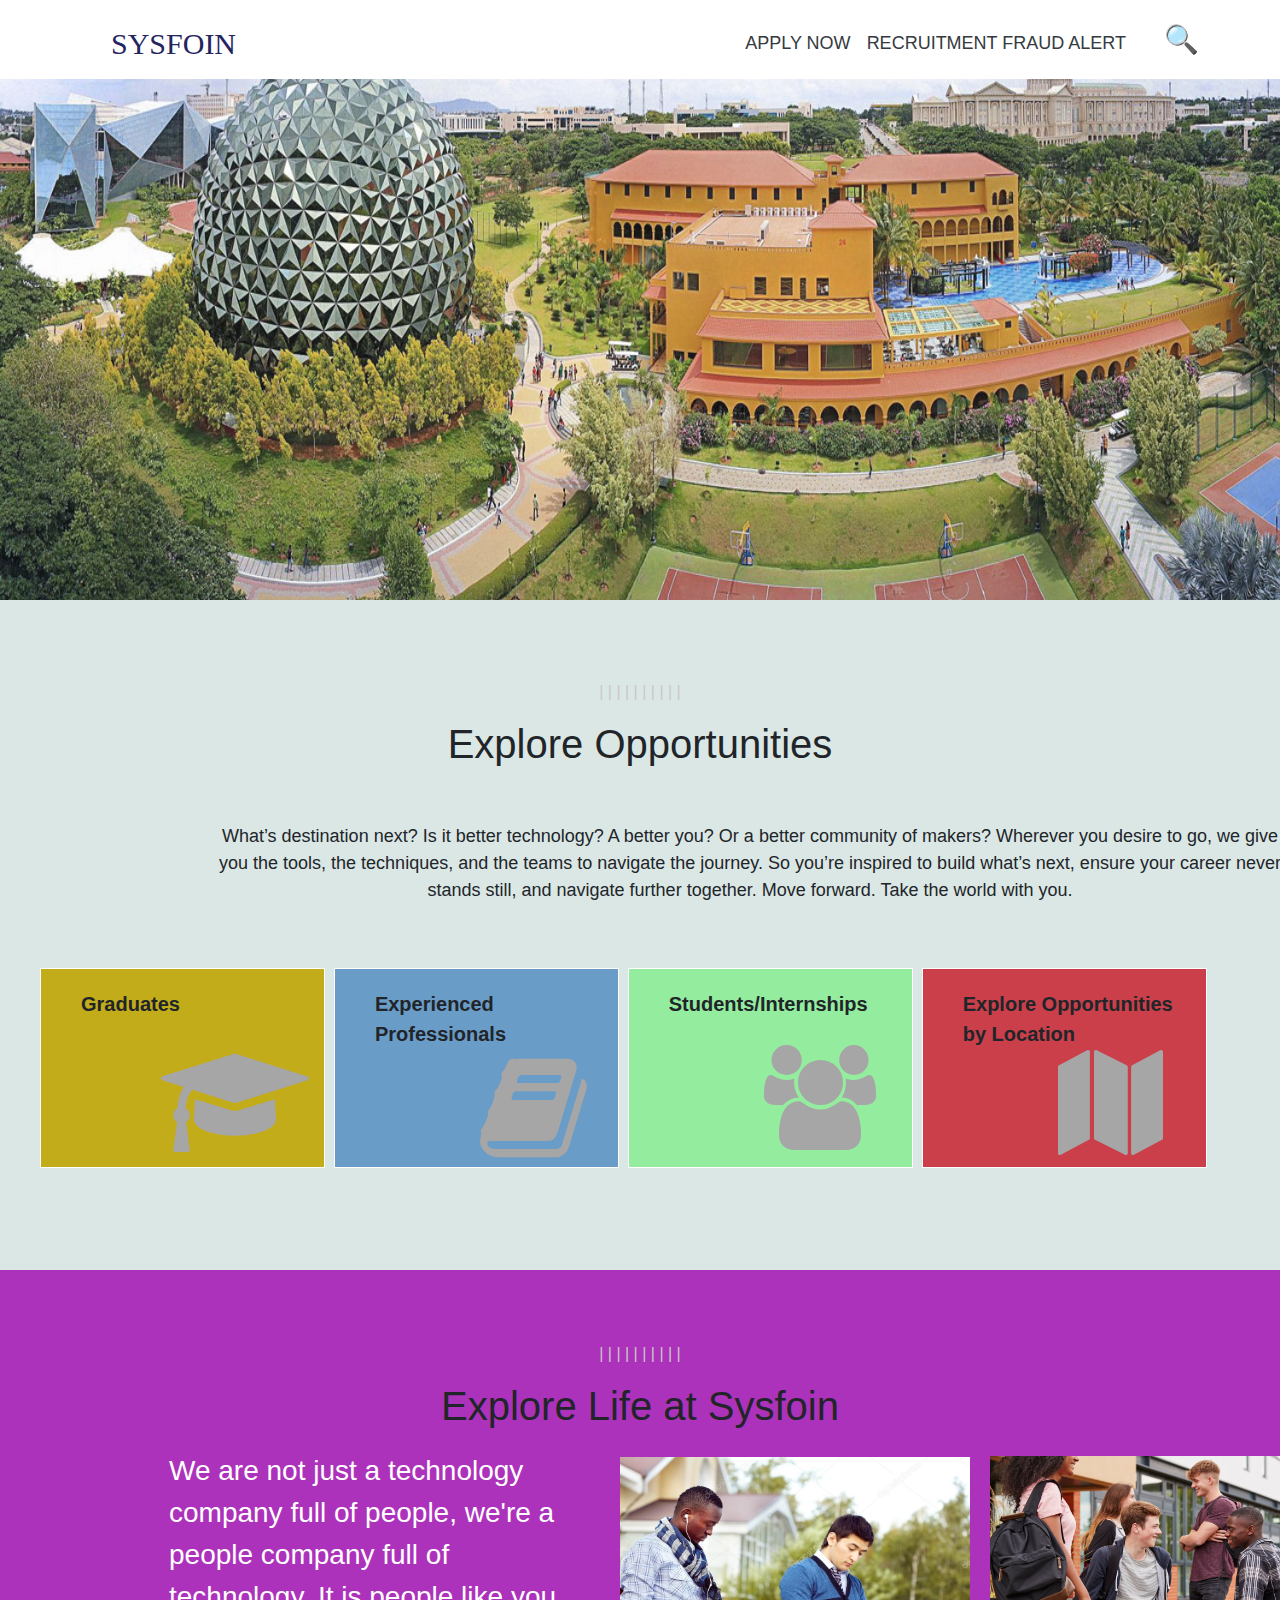
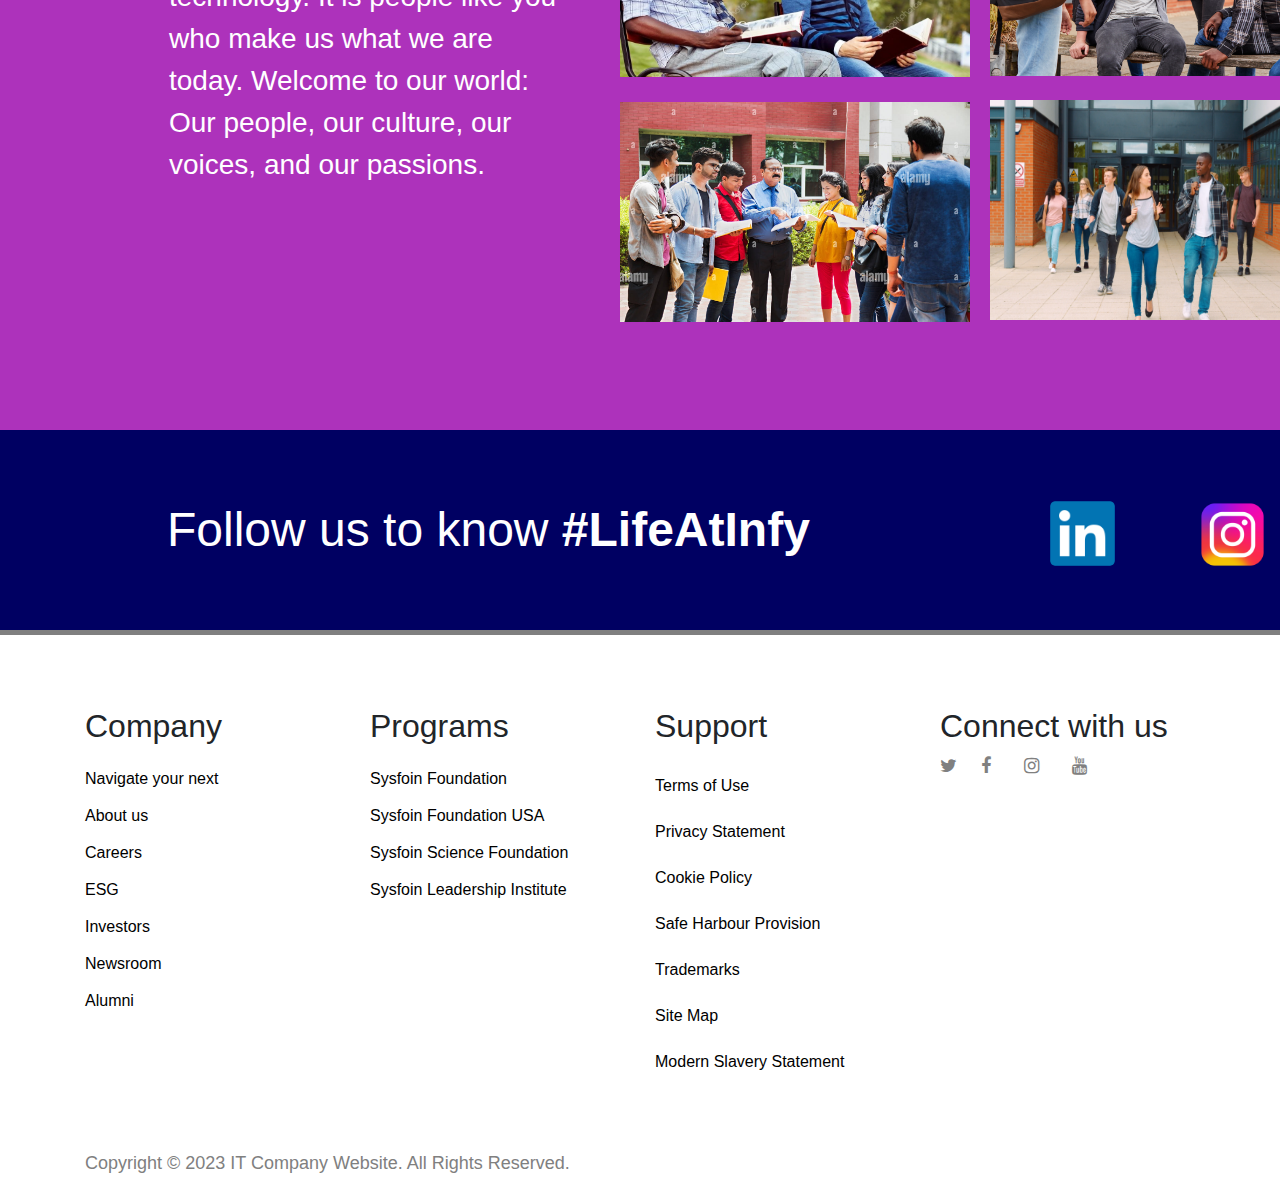
<file: first/career.html>
<!DOCTYPE html>
<html>
    <head>
        <title>  Bootstrap Project1 </title>
        <link rel="stylesheet" type="text/css" href='../css/crstyling.css'> 
        <!-- Latest compiled and minified CSS -->
        <link rel="stylesheet" href="https://cdn.jsdelivr.net/npm/bootstrap@4.6.2/dist/css/bootstrap.min.css">
    
    <!-- jQuery library -->
    <script src="https://cdn.jsdelivr.net/npm/jquery@3.6.4/dist/jquery.slim.min.js"></script>
    
    <!-- Popper JS -->
    <script src="https://cdn.jsdelivr.net/npm/popper.js@1.16.1/dist/umd/popper.min.js"></script>
    
    <!-- Latest compiled JavaScript -->
    <script src="https://cdn.jsdelivr.net/npm/bootstrap@4.6.2/dist/js/bootstrap.bundle.min.js"></script>

    <link rel="stylesheet" href="https://cdnjs.cloudflare.com/ajax/libs/font-awesome/4.7.0/css/font-awesome.min.css">
    
    <meta name="viewport" content="width=device-width, initial-scale=1">
    </head>

    <body>
            <!-- -----------------------------navigation bar----------------------------------- -->
            <div class="bgimg2">
                <img src="../images/sld3.jpg" style="width:100%; height:600px"/>
                
                <nav class="navbar navbar-expand-md navbar-dark bg-white fixed-top">
    
                    <div class="container-fluid">
                        <a href="" class="navbar-brand " style="font-size: 30px; color:rgb(36, 36, 95);">SYSFOIN</a>
                        <button class="navbar-toggler bg-dark" type="button" data-toggle="collapse"
                         data-target="#collapsenavbar">
                            <span class="navbar-toggler-icon"></span>
                        </button>
    
                        <div class="collapse navbar-collapse text-center" id="collapsenavbar">
                            <ul class="navbar-nav ml-auto">
                                <li class="nav-item">
                                    <a href="" class="nav-link text-dark" style="font-size: 18px;">APPLY NOW </a>
                                </li>
                                <li class="nav-item">
                                    <a href="" class="nav-link text-dark" style="font-size: 18px;  ">RECRUITMENT FRAUD ALERT</a>
                                </li>
                                
                            </ul>
                        </div>
                        <a href="search.html" class="searchbar">🔍</a>
                    </div>
                </nav>
                
            </div>
        <!-- --------------------------------- container1 --------------------------------------- -->
        <div class="cont2">

            <div class="con1-body">
                <p class="hd">| | | | | | | | | |</p>
                <h1 class="hd1">Explore Opportunities  </h1>
                <p class="c1-p1">What’s destination next? Is it better technology? A better you? Or a better community of 
                makers? Wherever you desire to go, we give you the tools, the techniques, and the teams 
                to navigate the journey. So you’re inspired to build what’s next, ensure your career never
                 stands still, and navigate further together. Move forward. Take the world with you.</p>

                <br><br>
                 <div class="box">
                    <div class="container">
                        <div class="row" >
                            <div class="col-lg-3 col-md-6 lin" style=" background-color: rgb(195, 172, 26); margin-left: -30px;">
                                <p class="lin-p1">Graduates</p>
                                <i class=" fa fa-graduation-cap "style="margin-top: 10px;"></i>
                            </div> &nbsp;&nbsp;

                                <div class="col-lg-3 col-md-6 lin" style=" background-color: rgb(106, 156, 200);">
                                    <p class="lin-p1">Experienced Professionals</p>
                                    <i class=" fa fa-book " style="margin-left: 25px;margin-top: -15px;"></i>
                                </div> &nbsp;&nbsp;

                                <div class="col-lg-3 col-md-6 lin" style=" background-color: rgba(122, 237, 132, 0.728);">
                                    <p class="lin-p1">Students/Internships</p>
                                    <i class=" fa fa-group" style="margin-left: 15px; font-size: 105px; margin-top: 10px;"></i>
                                </div> &nbsp;&nbsp;

                                <div class="col-lg-3 col-md-6 lin" style=" background-color: rgb(202, 63, 74);">
                                    <p class="lin-p1">Explore Opportunities by Location</p>
                                    <i class=" fa fa-map " style="margin-left:15px; font-size: 105px;margin-top: -15px;"></i>
                                </div> &nbsp;&nbsp;
                        </div>
        
                    </div>
                </div>
            </div>
        </div>
        <!-- --------------------------------- container2 --------------------------------------- -->

        <div class="cont3">
<br><br><br>
            <div class="con2-body">
                <p class="hd">| | | | | | | | | |</p>
                <h1 class="hd1">Explore Life at Sysfoin  </h1>
                <p class="hd6">We are not just a technology company full of people, we're a people company full of 
                    technology. It is people like you who make us what we are today. Welcome to our 
                    world: Our people, our culture, our voices, and our passions.</p>
                    <img src="../images/ab1.jpg" class="c2-ig1"/>
                    <img src="../images/ab2.jpg" class="c2-ig2"/>
                    <img src="../images/ab3.jpg" class="c2-ig3"/>
                    <img src="../images/ab4.jpg" class="c2-ig4"/>
            </div>
        </div>

                <!-- --------------------------------- container3 --------------------------------------- -->
                <div class="cont4">
                    <br><br<br>
                    <p class="c4-p1">Follow us to know <span>#LifeAtInfy</span></p>
                    <a href="https://www.linkedin.com" ><img src="../images/ln.jpg" class="a-i1"/></a>
                    <a href="https://www.linkedin.com" ><img src="../images/ins.jpg" class="a-i2"/></a>
                </div>
<!-- -------------------------------- container5/footer ----------------------------------- -->

<div style="width:100%; height:5px; background-color: grey;"></div>
<br><br><br>
      <footer>
          <div class="footer">
           <div class="footer-top">
               <div class="container">
                   <div class="row">
                       <div class="col-lg-3 col-md-6 footer-links">
                           <h2>Company</h2>
                           
                           <ul class="list-unstyled footer-txt">
                               <li><a href="#">Navigate your next</a></li>
                               <li><a href="#about">About us</a></li>
                               <li><a href="#service">Careers</a></li>
                               <li><a href="#">ESG</a></li>
                               <li><a href="#">Investors</a></li>
                               <li><a href="#">Newsroom</a></li>
                               <li><a href="#">Alumni</a></li>
                           </ul>
                       
                       </div>
     
                       <div class="col-lg-3 col-md-6 footer-links">
                           <h2>Programs</h2>
                           <ul class="list-unstyled footer-txt">
                               <li> <a href="#">Sysfoin Foundation</a></li>
                               <li> <a href="#">Sysfoin Foundation USA</a></li>
                               <li> <a href="#">Sysfoin Science Foundation</a></li>
                               <li> <a href="#">Sysfoin Leadership Institute</a></li>
                               
                           </ul>
                       </div>
     
                       <div class="col-lg-3 col-md-6 footer-contact" style="font-size: 1.5rem;">
                           <h2>Support</h2>
                           
                           <ul class="list-unstyled footer-txt">
                               <li><a href="#">Terms of Use</a></li>
                               <li><a href="#">Privacy Statement</a></li>
                               <li><a href="#"> Cookie Policy</a></li>
                               <li><a href="#">Safe Harbour Provision</a></li>
                               <li><a href="#">Trademarks</a></li>
                               <li><a href="#">Site Map</a></li>
                               <li><a href="#">Modern Slavery Statement</a></li>
                           </ul>
     
                       </div>
     
                       <div class="col-lg-3 col-md-2 col-sm-12">
                           <h2>Connect with us</h2>
                             <div class="column">
                               <i class="fa fa-twitter"></i> &nbsp;
                               <i class="fa fa-facebook"></i> &nbsp;
                               <i class="fa fa-instagram"></i> &nbsp;
                               <i class="fa fa-youtube"></i>
                             </div>
                       </div>
     
                   </div>
               </div>
           </div> 
          </div>
       <div class="container">
          <div class="row align-items-center">
              <div class="col-md-6 copyright" style="color: gray; font-size: 18px; padding-top: 5%;">
                  Copyright &copy; 2023 IT Company Website. All Rights Reserved.
              </div>
          </div>
      </div>
  </footer>





   </body>
</html>
</file>
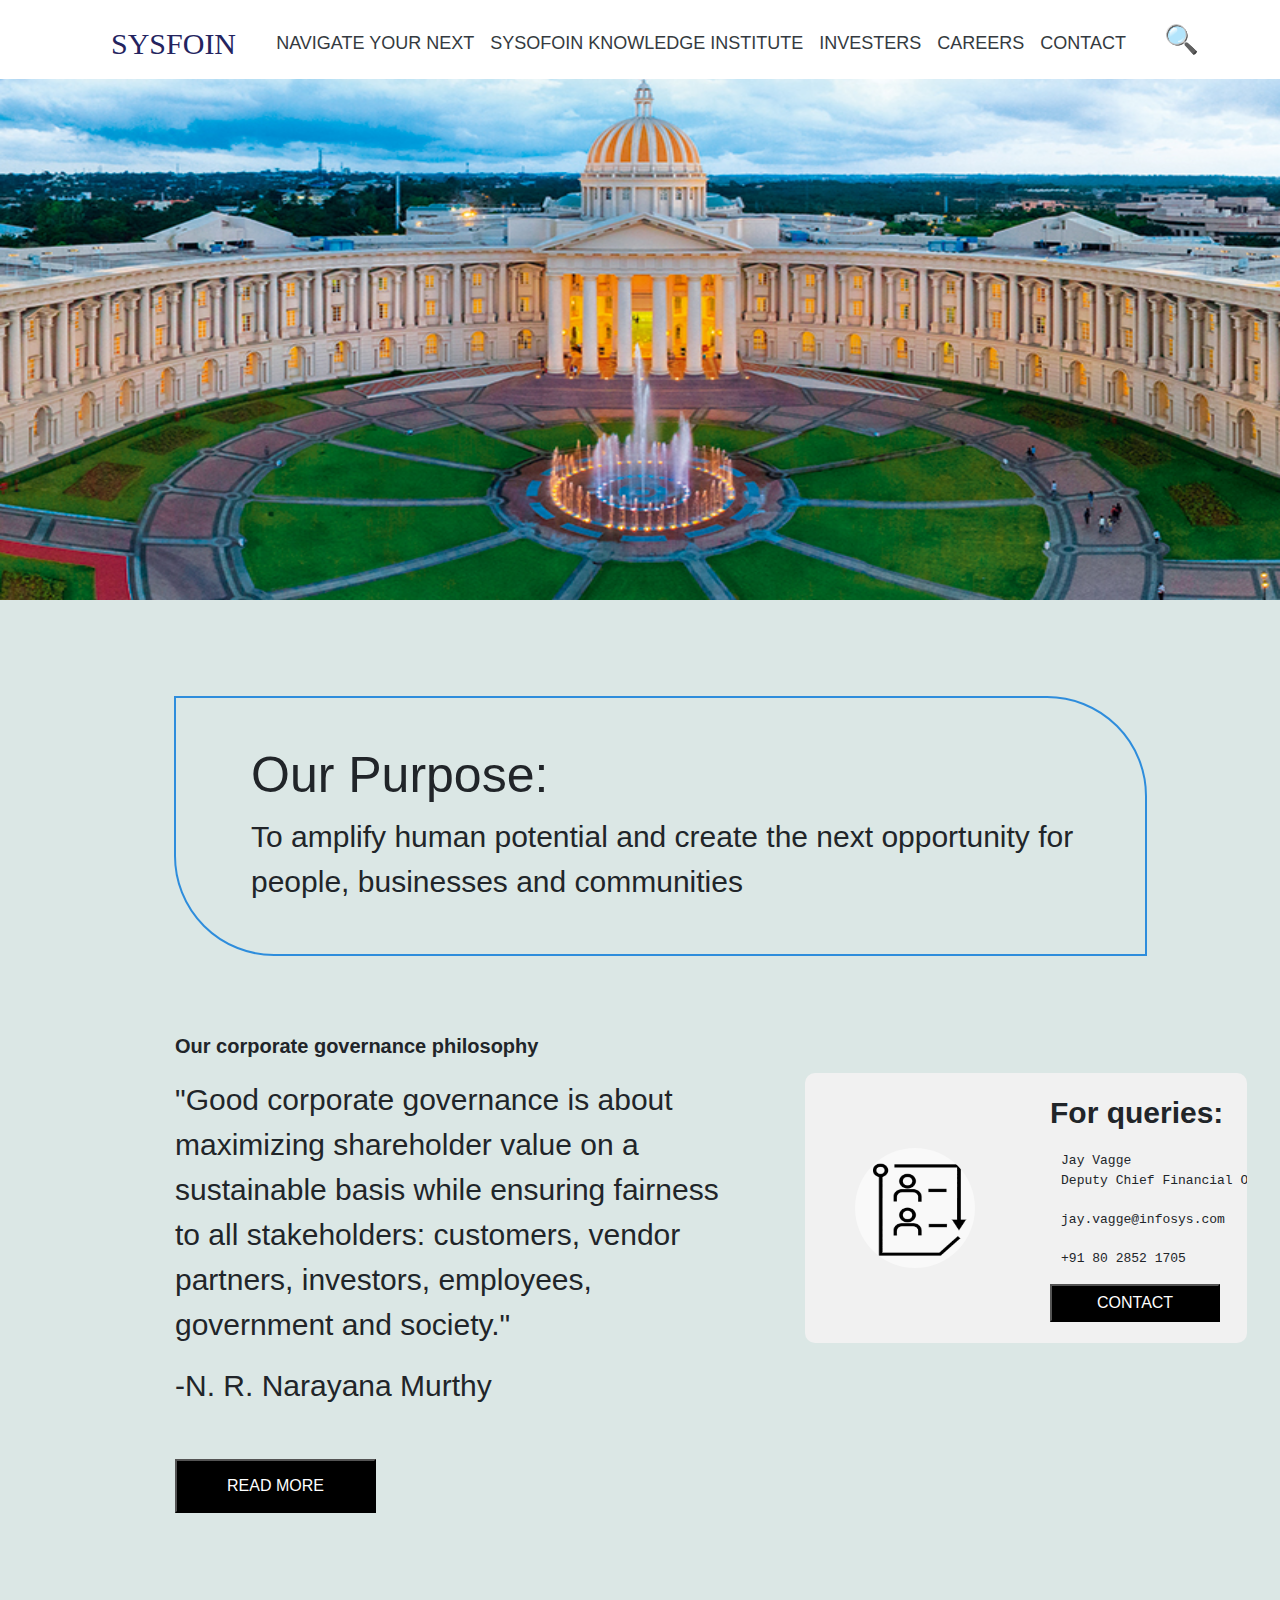
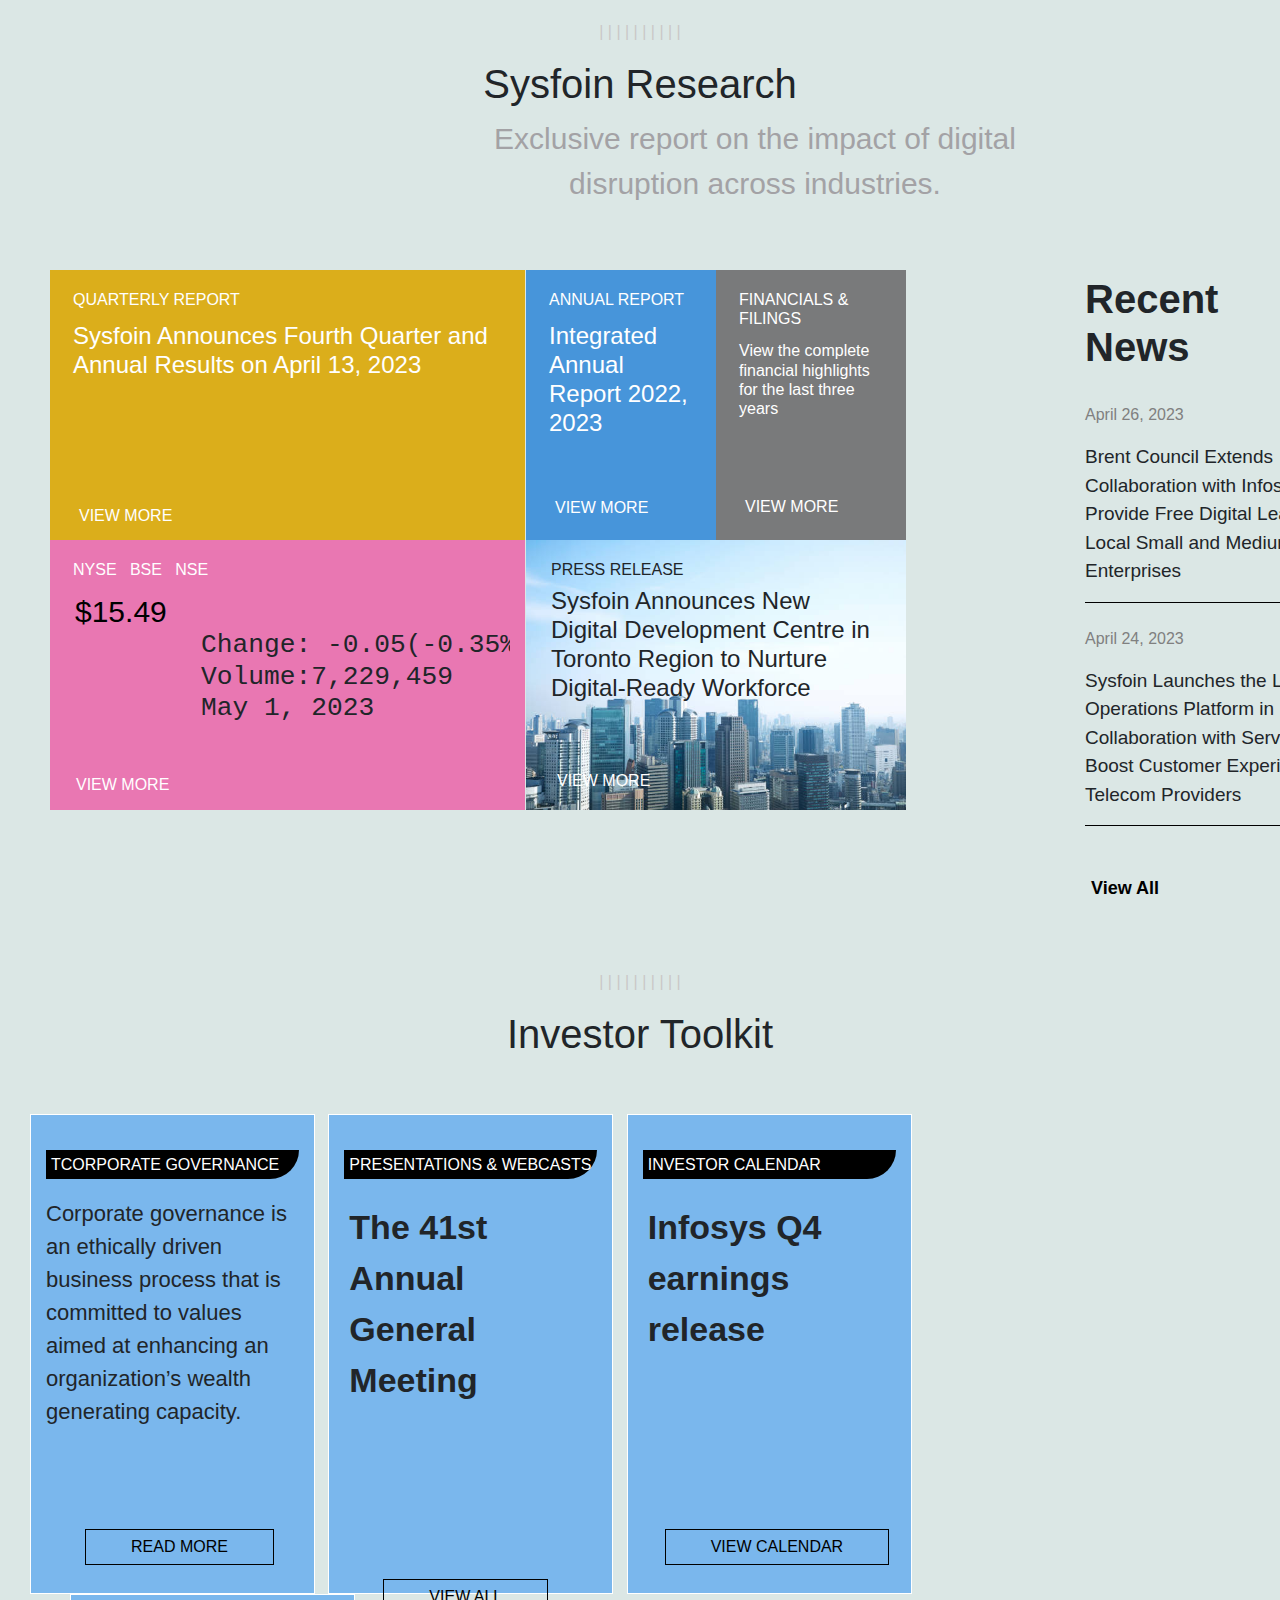
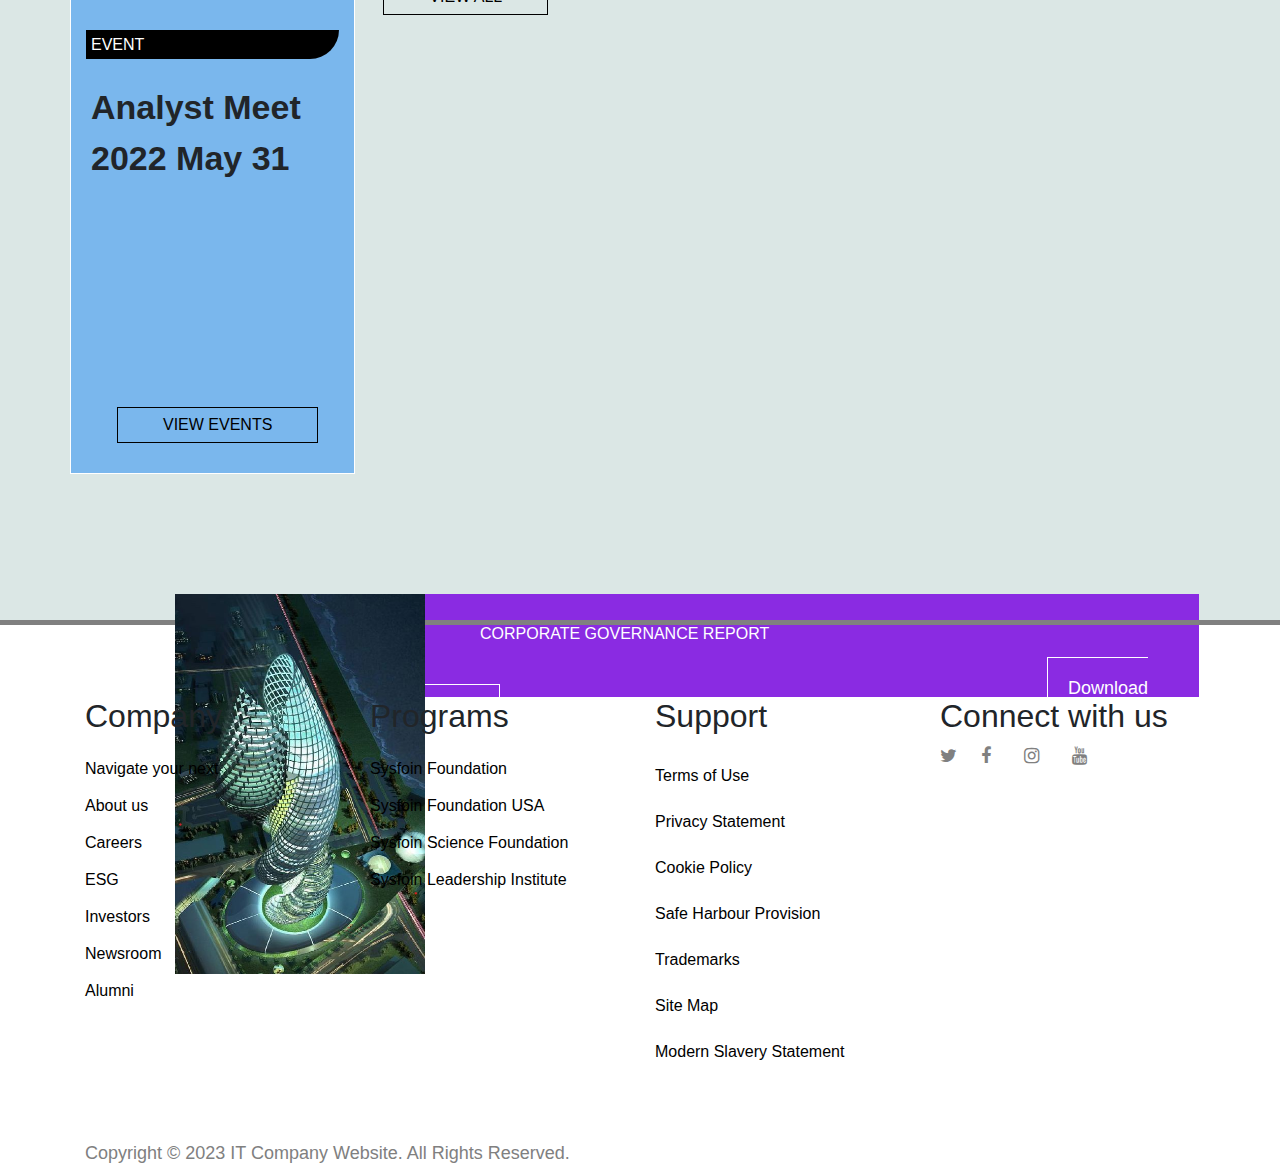
<file: first/investors.html>
<!DOCTYPE html>
<html>
    <head>
        <title>  Bootstrap Project1 </title>
        <link rel="stylesheet" type="text/css" href='../css/ivstyling.css'> 
        <!-- Latest compiled and minified CSS -->
        <link rel="stylesheet" href="https://cdn.jsdelivr.net/npm/bootstrap@4.6.2/dist/css/bootstrap.min.css">
    
    <!-- jQuery library -->
    <script src="https://cdn.jsdelivr.net/npm/jquery@3.6.4/dist/jquery.slim.min.js"></script>
    
    <!-- Popper JS -->
    <script src="https://cdn.jsdelivr.net/npm/popper.js@1.16.1/dist/umd/popper.min.js"></script>
    
    <!-- Latest compiled JavaScript -->
    <script src="https://cdn.jsdelivr.net/npm/bootstrap@4.6.2/dist/js/bootstrap.bundle.min.js"></script>

    <link rel="stylesheet" href="https://cdnjs.cloudflare.com/ajax/libs/font-awesome/4.7.0/css/font-awesome.min.css">
    
    <meta name="viewport" content="width=device-width, initial-scale=1">
    </head>

    <body>
        <!-- -----------------------------navigation bar----------------------------------- -->
         <div class="bgimg2">
            <img src="../images/sd1.jpg" style="height:600px; width:100%"/>
            
            <nav class="navbar navbar-expand-md navbar-dark bg-white fixed-top">

                <div class="container-fluid">
                    <a href="" class="navbar-brand " style="font-size: 30px; color:rgb(36, 36, 95);">SYSFOIN</a>
                    <button class="navbar-toggler bg-dark" type="button" data-toggle="collapse"
                     data-target="#collapsenavbar">
                        <span class="navbar-toggler-icon"></span>
                    </button>

                    <div class="collapse navbar-collapse text-center" id="collapsenavbar">
                        <ul class="navbar-nav ml-auto">
                            <li class="nav-item">
                                <a href="navigate (2).html" class="nav-link text-dark" style="font-size: 18px;">NAVIGATE YOUR NEXT</a>
                            </li>
                            <li class="nav-item">
                                <a href="" class="nav-link text-dark" style="font-size: 18px;  ">SYSOFOIN KNOWLEDGE INSTITUTE</a>
                            </li>
                            <li class="nav-item">
                                <a href="investors.html" class="nav-link  text-dark" style="font-size: 18px; ">INVESTERS</a>
                            </li>
                            <li class="nav-item">
                                <a href="career.html" class="nav-link text-dark " style="font-size: 18px; ">CAREERS</a>
                            </li>
                            <li class="nav-item">
                                <a href="" class="nav-link text-dark" style="font-size: 18px; ">CONTACT</a>
                            </li>
                           
                        </ul>
                    </div>
                    <a href="search.html" class="searchbar">🔍</a>
                </div>
            </nav>
            
        </div>

         <!-- --------------------------------- container1 --------------------------------------- -->

        <div class="cont1">
            <br><br><br><br>
            <div class="con1-body">
                <p class="con1-co1">Our Purpose:</p>
                <p class="con1-co2">To amplify human potential and create the next opportunity for 
                    people, businesses and communities</p>
            </div>
            <div class="con2-body">
                <p class="con2-co1">Our corporate governance philosophy</p>
                <p class="con2-co2">"Good corporate governance is about maximizing shareholder value
                 on a sustainable basis while ensuring fairness to all stakeholders: customers, 
                 vendor partners, investors, employees, government and society."</p>
                 <p class="con2-co3"> -N. R. Narayana Murthy</p>
                 <button class="btn1">READ MORE</button>
            </div>
            <div class="con3-body">
                <img src="../images/con3.jpg.png" class="ig1"/>
                <p class="con3-co1">For queries:</p>
                <pre>                    Jay Vagge
                    Deputy Chief Financial Officer
                    
                    jay.vagge@infosys.com
                    
                    +91 80 2852 1705</pre>
                    <button class="btn2">CONTACT</button>
            </div>
        </div>

            <!-- --------------------------------- container2 --------------------------------------- -->
        <div class="cont2">

            <div class="con4-body">
                <p class="hd">| | | | | | | | | |</p>
                <h1 class="hd1">Sysfoin Research  </h1>
                <p class="hd2">Exclusive report on the impact of digital disruption across industries.</p>
                <br><br>
                <div class="top1">
                    <div class="container">
                        <div class="row">
                            <div class="col-lg-5 col-md-8 links" style="background-color: rgb(219, 174, 27); height:270px; margin-left: -20px;" >
                              <h6 class="link-head1">QUARTERLY REPORT</h6>  
                              <h4 class="link-text1"> Sysfoin Announces Fourth Quarter and Annual Results on April 13, 2023</h4>
                              <button class="link-bt1"> VIEW MORE</button>
                            </div>

                            <div class="col-lg-2 col-md-5 links" style="background-color: rgb(71, 149, 218); height:270px; margin-left: 1px;" >
                                <h6 class="link-head1">ANNUAL REPORT</h6>  
                                <h4 class="link-text1"> Integrated Annual Report 2022, 2023</h4>
                                <button class="link-bt2"> VIEW MORE</button>
                              </div>

                              <div class="col-lg-2 col-md-5 links" style="background-color: rgb(121, 122, 123); height:270px; " >
                                <h6 class="link-head1">FINANCIALS & FILINGS</h6>  
                                <h6 class="link-text1"> View the complete financial highlights for the last three years</h6>
                                <button class="link-bt3"> VIEW MORE</button>
                              </div>
                        </div> 

                        <div class="row">
                            <div class="col-lg-5 col-md-8 links" style="background-color: rgb(233, 119, 178); height:270px; margin-left: -20px" >
                              <h6 class="link-head1">NYSE &nbsp; BSE &nbsp; NSE</h6>  
                              <h4 class="link-text4"> $15.49 <span> <pre>        Change: -0.05(-0.35%)
        Volume:7,229,459
        May 1, 2023
                              </pre></span></h4>
                              <button class="link-bt4"> VIEW MORE</button>
                            </div>
                            <div class="col-lg-4 col-md-7 links" style="margin-left: -14px">
                                <img src="../images/con4.jpg" style="height:270px; width:380px;"/>
                                <h6 class="link-head5">PRESS RELEASE</h6>  
                                <h4 class="link-text5"> Sysfoin Announces New Digital Development Centre in Toronto Region to Nurture Digital-Ready Workforce</h4>
                                <button class="link-bt5"> VIEW MORE</button>
                              </div>
                        </div>
                    </div>
    
                </div>

                <div class="con5-body">
                    <h1 class="con5-head">Recent News</h1>
                    <br>
                    <div class="con5-text1">
                        <p class="c5-p1" style="color:grey;">April 26, 2023</p>
                        <p class="c5-p2">Brent Council Extends Collaboration with Infosys to Provide Free Digital Learning for Local Small and Medium-Sized Enterprises</p>
                    </div>
                    <br>
                    <div class="con5-text1">
                        <p class="c5-p1" style="color:grey;">April 24, 2023</p>
                        <p class="c5-p2">Sysfoin Launches the Live Operations Platform in Collaboration with ServiceNow to Boost Customer Experience for Telecom Providers</p>
                    </div>
                    <br><br>
                    <button class="btn3"> View All</button>
                </div>
            </div>
        </div>
 <!-- --------------------------------- container3 --------------------------------------- -->
 <div class="cont3">

    <div class="con6-body">
        <p class="hd">| | | | | | | | | |</p>
        <h1 class="hd1">Investor Toolkit </h1>
        <br><br>
        <div class="box">
            <div class="container">
                <div class="row" >
                    <div class="col-lg-3 col-md-6 lin" style="margin-left:-40px">
                        <h6 class="lin-text1">TCORPORATE GOVERNANCE</h6>
                        <p class="c6-p1">Corporate governance is an ethically driven business
                         process that is committed to values aimed at enhancing an organization’s wealth generating capacity.</p>
                         <button class="lin-bt1"> READ MORE </button>
                    </div> &nbsp;&nbsp;&nbsp;

                    <div class="col-lg-3 col-md-6  lin">
                        <h6 class="lin-text1">PRESENTATIONS & WEBCASTS</h6>
                        <p class="c6-p2">The 41st Annual General Meeting</p>
                        <button class="lin-bt2"> VIEW ALL </button>
                    </div>&nbsp;&nbsp;&nbsp;

                    <div class="col-lg-3 col-md-6 lin">
                        <h6 class="lin-text1">INVESTOR CALENDAR</h6>
                       <p class="c6-p2">Infosys Q4 earnings release</p>
                        <button class="lin-bt3"> VIEW CALENDAR </button>
                    </div>&nbsp;&nbsp;&nbsp;

                    <div class="col-lg-3 col-md-6  lin">
                        <h6 class="lin-text1">EVENT</h6>
                        <p class="c6-p2">Analyst Meet 2022 May 31</p>
                        <button class="lin-bt4"> VIEW EVENTS </button>
                    </div>
                </div>

            </div>
        </div>
    </div>

<br><br><br><br><br>
    <img src="../images/bul.jpg" style="width:250px; height: 380px; margin-left:175px;"/>
    <div class="con7-body">
        <h6 class="c7-h6">CORPORATE GOVERNANCE REPORT</h6><br>
        <a href="../src/report.pdf" class="ar" style="margin-top:10px;"> Download Report</a> 
        <p class="c7-p">“Good corporate governance is about maximizing shareholder value on a 
            sustainable basis while ensuring fairness to all stakeholders: customers,
             vendor-partners, investors, employees, government and society.”</p>
        <h6 class="c7-h6">– N. R. Narayana Murthy</h6>


    </div>
</div>

 <!-- -------------------------------- container5/footer ----------------------------------- -->

 <div style="width:100%; height:5px; background-color: grey;"></div>
 <br><br><br>
       <footer>
           <div class="footer">
            <div class="footer-top">
                <div class="container">
                    <div class="row">
                        <div class="col-lg-3 col-md-6 footer-links">
                            <h2>Company</h2>
                            
                            <ul class="list-unstyled footer-txt">
                                <li><a href="#">Navigate your next</a></li>
                                <li><a href="#about">About us</a></li>
                                <li><a href="#service">Careers</a></li>
                                <li><a href="#">ESG</a></li>
                                <li><a href="#">Investors</a></li>
                                <li><a href="#">Newsroom</a></li>
                                <li><a href="#">Alumni</a></li>
                            </ul>
                        
                        </div>
      
                        <div class="col-lg-3 col-md-6 footer-links">
                            <h2>Programs</h2>
                            <ul class="list-unstyled footer-txt">
                                <li> <a href="#">Sysfoin Foundation</a></li>
                                <li> <a href="#">Sysfoin Foundation USA</a></li>
                                <li> <a href="#">Sysfoin Science Foundation</a></li>
                                <li> <a href="#">Sysfoin Leadership Institute</a></li>
                                
                            </ul>
                        </div>
      
                        <div class="col-lg-3 col-md-6 footer-contact" style="font-size: 1.5rem;">
                            <h2>Support</h2>
                            
                            <ul class="list-unstyled footer-txt">
                                <li><a href="#">Terms of Use</a></li>
                                <li><a href="#">Privacy Statement</a></li>
                                <li><a href="#"> Cookie Policy</a></li>
                                <li><a href="#">Safe Harbour Provision</a></li>
                                <li><a href="#">Trademarks</a></li>
                                <li><a href="#">Site Map</a></li>
                                <li><a href="#">Modern Slavery Statement</a></li>
                            </ul>
      
                        </div>
      
                        <div class="col-lg-3 col-md-2 col-sm-12">
                            <h2>Connect with us</h2>
                              <div class="column">
                                <i class="fa fa-twitter"></i> &nbsp;
                                <i class="fa fa-facebook"></i> &nbsp;
                                <i class="fa fa-instagram"></i> &nbsp;
                                <i class="fa fa-youtube"></i>
                              </div>
                        </div>
      
                    </div>
                </div>
            </div> 
           </div>
        <div class="container">
           <div class="row align-items-center">
               <div class="col-md-6 copyright" style="color: gray; font-size: 18px; padding-top: 5%;">
                   Copyright &copy; 2023 IT Company Website. All Rights Reserved.
               </div>
           </div>
       </div>
   </footer>





    </body>
</html>
</file>
<file: css/crstyling.css>
.bgimg2{

    width: 100%;
    height: 600px;
    
}
/* ---------------navigation bar------------------*/
.navbar-brand {
    margin-left: 80px;
    margin-top: 8px;
    font-family:cursive;
}

.navbar-nav{
    margin-top: 0.5rem;
    margin-left: 2rem;
    
}

.searchbar{
    font-size: 28px;
    margin-left: 30px;
    margin-right: 50px;
}

.nav-link:hover{
    font-weight:bold;
    border-bottom: 1px solid black;
}

/*----------------------container1-------------------*/
.cont2{
    background-color: rgb(219, 231, 229);
    padding-top: 80px;
    height:670px;
}
.hd{
    color:rgb(202, 199, 199);
    text-align: center;
}
.hd1{
    text-align: center;
    font-family:Impact, Haettenschweiler, 'Arial Narrow Bold', sans-serif;
}
.hd2{
    color:rgb(163, 162, 165);
    text-align: center;
    font-size: 30px;
    width:550px;
    margin-left: 480px;
}
.c1-p1{
    font-size: 18px;
    width:1080px;
    text-align: center;
    margin-left: 210px;
    margin-top: 55px;
}

.cont3{
    background-color: rgb(219, 231, 229);
    height:1250px;
}
.lin{
    border: 1px solid white;
    height:200px;
}

.lin-p1{
    font-size: 20px;
    font-weight: bold;
    padding-left: 25px;
    padding-top: 20px;
}
.lin i{

padding-left: 105px;
    font-size: 115px;
    color:rgb(166, 166, 166);
}
.lin:hover{
    box-shadow: 5px 5px 5px 5px  rgb(114, 146, 165);
}
.lin i:hover{
    padding-left: 35px;
}

/*----------------------container2-------------------*/

.cont3{
    background-color: rgb(173, 50, 187);
    height: 760px;
}
.hd{
    color:rgb(202, 199, 199);
    text-align: center;
}
.hd1{
    text-align: center;
    font-family:Impact, Haettenschweiler, 'Arial Narrow Bold', sans-serif;
}
.hd6{
    color:white;
    font-size: 28px;
    width:400px;
    margin-left: 169px;
    margin-top: 20px;
}
.c2-ig1{
    width:350px;
    height:220px;
    margin-left: 620px;
    margin-top: -495px;
}
.c2-ig2{
    width:350px;
    height:220px;
    margin-left: 990px;
    margin-top: -545px;
}
.c2-ig3{
    width:350px;
    height:220px;
    margin-left: 620px;
    margin-top: -148px;
}
.c2-ig4{
    width:350px;
    height:220px;
    margin-left: 990px;
    margin-top: -249px;
}
.con2-body img:hover{
    box-shadow: 5px 5px 5px 5px  rgb(200, 178, 210);
}

/*----------------------container3-------------------*/
.cont4{
    background-color: rgb(0, 0, 98);
    height: 200px;
}
.c4-p1{
    color:white;
    margin-left: 167px;
    font-size: 48px;
    margin-top: 40px;
}
.cont4 span{
    font-weight: bold;
}
.a-i1{
    width:65px;
    height:65px;
    border-radius: 5px;
    margin-left: 1050px;
    margin-top: -123px;
}
.a-i2{
    width:65px;
    height:65px;
    border-radius: 10px;
    margin-left: 1200px;
    margin-top: -168px;
}
.cont4 img:hover{
    box-shadow: 2px 2px 5px 5px  white;
    height:67px;
    width: 67px;
}

/*----------------------footer-------------------*/

.footer {
    background: white;
    overflow-x: hidden;
    font-size: large;

}

.list-unstyled {
    padding-left: 0;
    list-style: none;
}
ul.footer-txt > li:first-child {
    margin-top: 20px;
}

ul.footer-txt > li > a {
    color: #000;
    font-size: 16px;
}
ul.footer-txt > li {
    margin-bottom: 10px;
}

footer .column i{
    color: gray;

}

footer .column i + i{
    padding: 0 0.5em;
}

.column i:hover{
    font-size: 30px;
    font-weight: bold;
    color:black;
}
</file>
<file: css/ivstyling.css>
.bgimg2{
    width: 100%;
    height:600px;
    
}
/* ---------------navigation bar------------------*/
.navbar-brand {
    margin-left: 80px;
    margin-top: 8px;
    font-family:cursive;
}

.navbar-nav{
    margin-top: 0.5rem;
    margin-left: 2rem;
    
}

.searchbar{
    font-size: 28px;
    margin-left: 30px;
    margin-right: 50px;
}

.nav-link:hover{
    font-weight:bold;
    border-bottom: 1px solid black;
}

/*----------------------container1-------------------*/

.cont1{
    background-color: rgb(219, 231, 229);
    height:1020px;
}

.con1-body{
    border: 2px solid rgb(46, 141, 220);
    width:76%;
    height:260px;
    margin-left: 174px;
    border-bottom-left-radius: 100px;
    border-top-right-radius: 100px;
}

.con1-co1{
    font-size: 50px;
    font-family:Impact, Haettenschweiler, 'Arial Narrow Bold', sans-serif;
    padding-left: 75px;
    padding-top: 40px;
}

.con1-co2{
    font-size: 30px;
    padding-left: 75px;
    margin-top: -15px;
}

.con2-co1{
    font-size: 20px;
    font-weight: bold;
    margin-left:175px;
    padding-top: 75px;
}
.con2-co2{
    font-size: 30px;
    font-weight: lighter;
    margin-left:175px;
    width:550px;
}
.con2-co3{
    font-size: 30px;
    font-weight: lighter;
    margin-left:175px;
}

.btn1{
    text-align: center;
    margin-left: 175px;
    margin-top: 35px;
    padding: 13px 50px 13px 50px;
    background-color: black;
    color:white;
}
.btn1:hover{
    background-color: white;
    color:black;
    font-weight: bold;
}

.con3-body{
    width:34.5%;
    height: 270px;
    background-color: rgb(241, 241, 241);
    margin-left: 805px;
    margin-top: -440px;
    border-radius: 10px;
}
.ig1{
    height:120px;
     width:120px;
     margin-left: 50px;
     margin-top: 75px;
     border-radius: 95px;
}
.con3-co1{
    font-size: 30px;
    font-weight: bold;
    margin-left:245px;
    margin-top: -178px;
}
.con3-body pre{
    font-size: 13px;
    font-weight: lighter;
    margin-left: 100px;;
}
.btn2{
    text-align: center;
    margin-left: 245px;
    padding: 5px 45px 5px 45px;
    background-color: black;
    color:white;
}
.btn2:hover{
    background-color: white;
    color:black;
    font-weight: bold;
}

/*----------------------container2-------------------*/

.cont2{
    background-color: rgb(219, 231, 229);
    height:950px;
}
.hd{
    color:rgb(202, 199, 199);
    text-align: center;
}
.hd1{
    text-align: center;
    font-family:Impact, Haettenschweiler, 'Arial Narrow Bold', sans-serif;
}
.hd2{
    color:rgb(163, 162, 165);
    text-align: center;
    font-size: 30px;
    width:550px;
    margin-left: 480px;
}
.link-btn{
    margin-top: 100px;
}

.link-head1{
    padding-top: 20px;
    padding-left: 8px;
    color:white;
}
.link-text1{
    padding-top: 5px;
    padding-left: 8px;
    color:white;
}
.link-bt1{
    margin-top: 115px;
   margin-left: 8px;
   border: none;
   background-color:  rgb(219, 174, 27);
   color:white;
}
.link-bt1:hover{
    font-weight: bold;
}

.link-bt2{
    margin-top: 50px;
   margin-left: 8px;
   border: none;
   background-color:  rgb(71, 149, 218);
   color:white;
}
.link-bt2:hover{
    font-weight: bold;
}

.link-bt3{
    margin-top: 68px;
   margin-left: 8px;
   border: none;
   background-color:  rgb(121, 122, 123);
   color:white;
}
.link-bt3:hover{
    font-weight: bold;
}

.link-head5{
    margin-top: -250px;
    padding-left: 25px;
}
.link-text5{
        padding-left: 25px;
}
.link-bt5{
    margin-left: 25px;
    margin-top: 58px;;
    border:none;
    background: transparent;
    color: white;
}
.link-bt5:hover{
    font-weight: bold;
}
.link-text4{
    color:black;
    font-size: 30px;
    margin-left: 10px;
    margin-top: 15px;
}
.link-bt4{
    margin-left: 5px;
    border:none;
    background: transparent;
    color: white;
}
.link-bt4:hover{
    font-weight: bold;
}

.con5-head{
    font-weight: bold;
    margin-left: 1085px;
    margin-top: -535px;

}
.con5-text1{
    margin-left: 1085px;
border-bottom: 1px solid black;
width:305px;
}
.c5-p2{
    width:300px;
    font-size: 19px;
    }
.btn3{
    margin-left: 1085px;
    font-size: 18px;
    font-weight: bold;
    border:none;
    background: transparent;
}
.btn3:hover{
    color:blue;
    border-bottom: 1px solid blue;
}

/*----------------------container3-------------------*/
.cont3{
    background-color: rgb(219, 231, 229);
    height:1250px;
}
.lin{
    border: 1px solid white;
    background-color: rgb(122, 183, 237);
    height:480px;
}
.lin-text1{
border-bottom-right-radius: 50px;
 background-color: black;
 color:white;
 padding:5px;
 margin-top: 35px;
}

.c6-p1{
    font-size: 22px;
    padding-top:10px;
}
.lin-bt1{
    text-align: center;
    border: 1px solid black;
    padding: 5px 45px 5px 45px;
    background-color: transparent;
    margin-top: 85px;
    margin-left: 39px;;

}
.lin-bt1:hover{
    background-color: black;
    color:white;
    font-weight: bold;
}

.c6-p2{
    font-size: 34px;
    font-weight: bold;
    padding-top: 15px;
    padding-left: 5px;
}
.lin-bt2{
    text-align: center;
    border: 1px solid black;
    padding: 5px 45px 5px 45px;
    background-color: transparent;
    margin-top: 157px;
    margin-left: 39px;;

}
.lin-bt2:hover{
    background-color: black;
    color:white;
    font-weight: bold;
}
.lin-bt3{
    text-align: center;
    border: 1px solid black;
    padding: 5px 45px 5px 45px;
    background-color: transparent;
    margin-top: 158px;
    margin-left: 22px;;

}
.lin-bt3:hover{
    background-color: black;
    color:white;
    font-weight: bold;
}
.lin-bt4{
    text-align: center;
    border: 1px solid black;
    padding: 5px 45px 5px 45px;
    background-color: transparent;
    margin-top: 207px;
    margin-left: 31px;;

}
.lin-bt4:hover{
    background-color: black;
    color:white;
    font-weight: bold;
}

.con7-body{
    background-color: blueviolet;
    width:60.5%;
    height: 380px;
    margin-left: 425px;
    margin-top: -380px;
}

.c7-h6{
    color:white;
    padding-top: 30px;
    padding-left: 55px;

}
.c7-p{
    color:white;
    padding-left: 55px;
    font-size: 22px;
    width:530px;
}
.ar{
    color:white;
    font-size: 18px;
    border: 1px solid white;
    padding:20px;
    background: transparent;
    margin-left: 622px;
}
.ar:hover{
    color:white;
    background-color: black;
}

/*----------------------footer-------------------*/

.footer {
    background: white;
    overflow-x: hidden;
    font-size: large;

}

.list-unstyled {
    padding-left: 0;
    list-style: none;
}
ul.footer-txt > li:first-child {
    margin-top: 20px;
}

ul.footer-txt > li > a {
    color: #000;
    font-size: 16px;
}
ul.footer-txt > li {
    margin-bottom: 10px;
}

footer .column i{
    color: gray;

}

footer .column i + i{
    padding: 0 0.5em;
}

.column i:hover{
    font-size: 30px;
    font-weight: bold;
    color:black;
}
</file>
